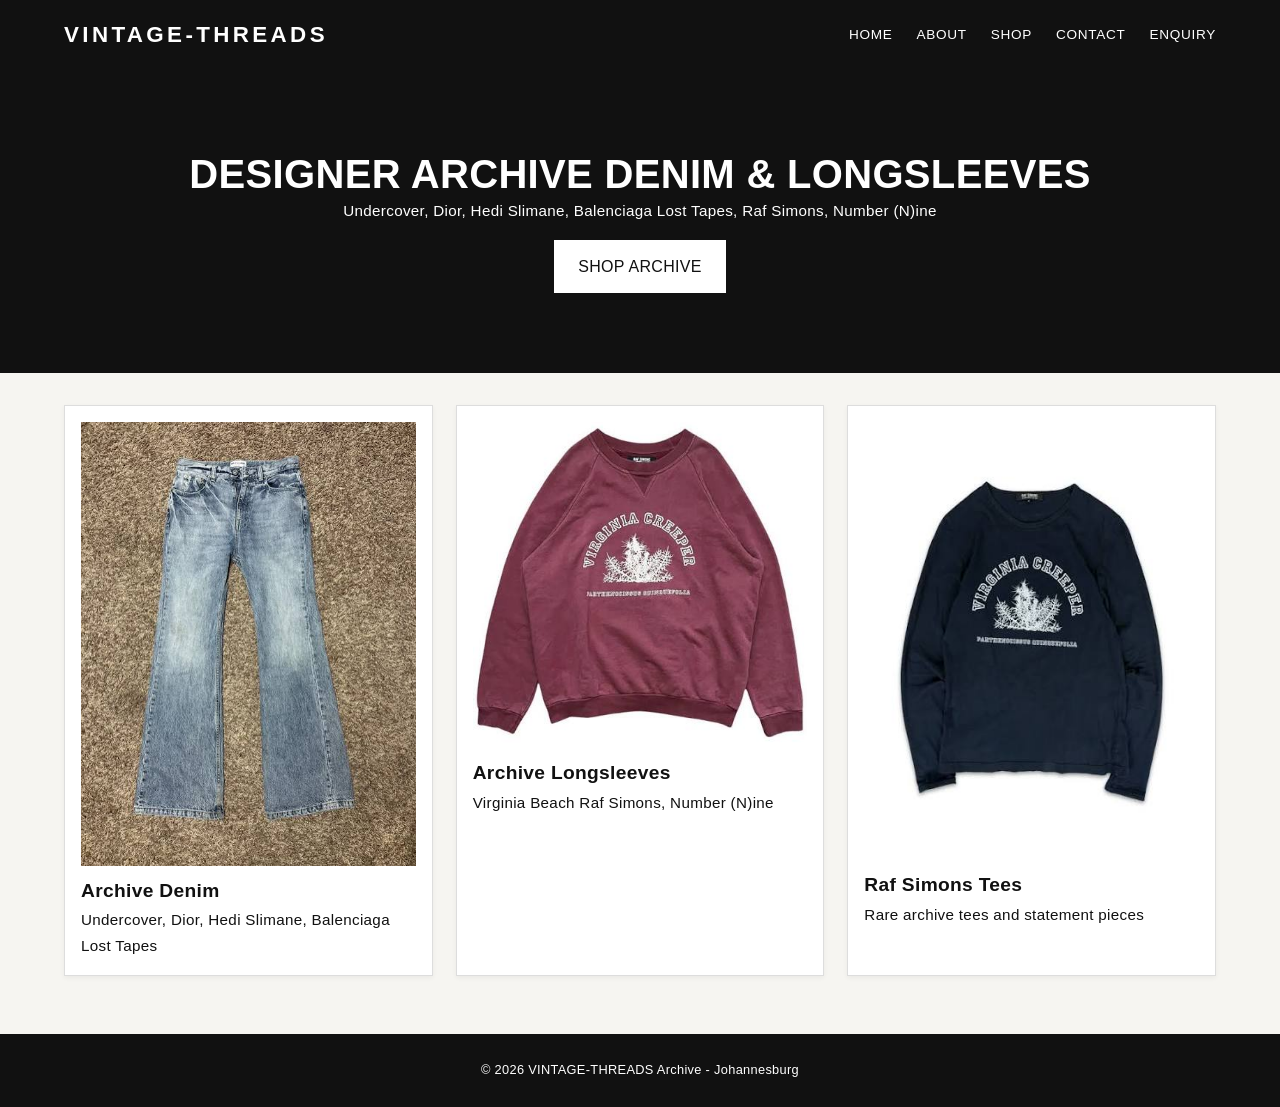
<file: index.html>
<!DOCTYPE html>
<html lang="en">
<head>
<meta charset="UTF-8">
<meta name="viewport" content="width=device-width, initial-scale=1.0">
<title>Vintage Threads | Authentic Vintage Denim & Designer Archive</title>
<meta name="description" content="Vintage Threads sells authentic curated vintage denim and designer archive. Undercover, Dior, Hedi Slimane, Balenciaga Lost Tapes, Raf Simons, Number (N)ine.">
<meta name="keywords" content="vintage threads, vintage denim, archive fashion, raf simons, number nine, undercover, hedi slimane, balenciaga, 90s vintage">
<meta name="author" content="Vintage Threads">
<link rel="stylesheet" href="css/style.css">
</head>
<body>
<header>
<h1>VINTAGE-THREADS</h1>
<nav>
<a href="index.html">Home</a>
<a href="about.html">About</a>
<a href="shop.html">Shop</a>
<a href="contact.html">Contact</a>
<a href="enquiry.html">Enquiry</a>
</nav>
</header>

<section class="hero">
<h2>DESIGNER ARCHIVE DENIM & LONGSLEEVES</h2>
<p>Undercover, Dior, Hedi Slimane, Balenciaga Lost Tapes, Raf Simons, Number (N)ine</p>
<a href="shop.html" class="btn">SHOP ARCHIVE</a>
</section>

<div class="cards">
<div class="card">
<picture>
<source srcset="images/denim-small.jpg 600w, images/denim.jpg 1200w" sizes="(max-width:600px) 100vw, 33vw">
<img src="images/denim.jpg" alt="Archive Denim" srcset="images/denim-small.jpg 600w, images/denim.jpg 1200w" sizes="(max-width:600px) 100vw, 33vw">
</picture>
<h3>Archive Denim</h3>
<p>Undercover, Dior, Hedi Slimane, Balenciaga Lost Tapes</p>
</div>

<div class="card">
<img src="images/longsleeve.jpg" alt="Virginia Beach Raf Simons">
<h3>Archive Longsleeves</h3>
<p>Virginia Beach Raf Simons, Number (N)ine</p>
</div>

<div class="card">
<img src="images/raf.jpg" alt="Raf Simons Tees">
<h3>Raf Simons Tees</h3>
<p>Rare archive tees and statement pieces</p>
</div>
</div>

<footer>© 2026 VINTAGE-THREADS Archive - Johannesburg</footer>
</body>
</html>
</file>
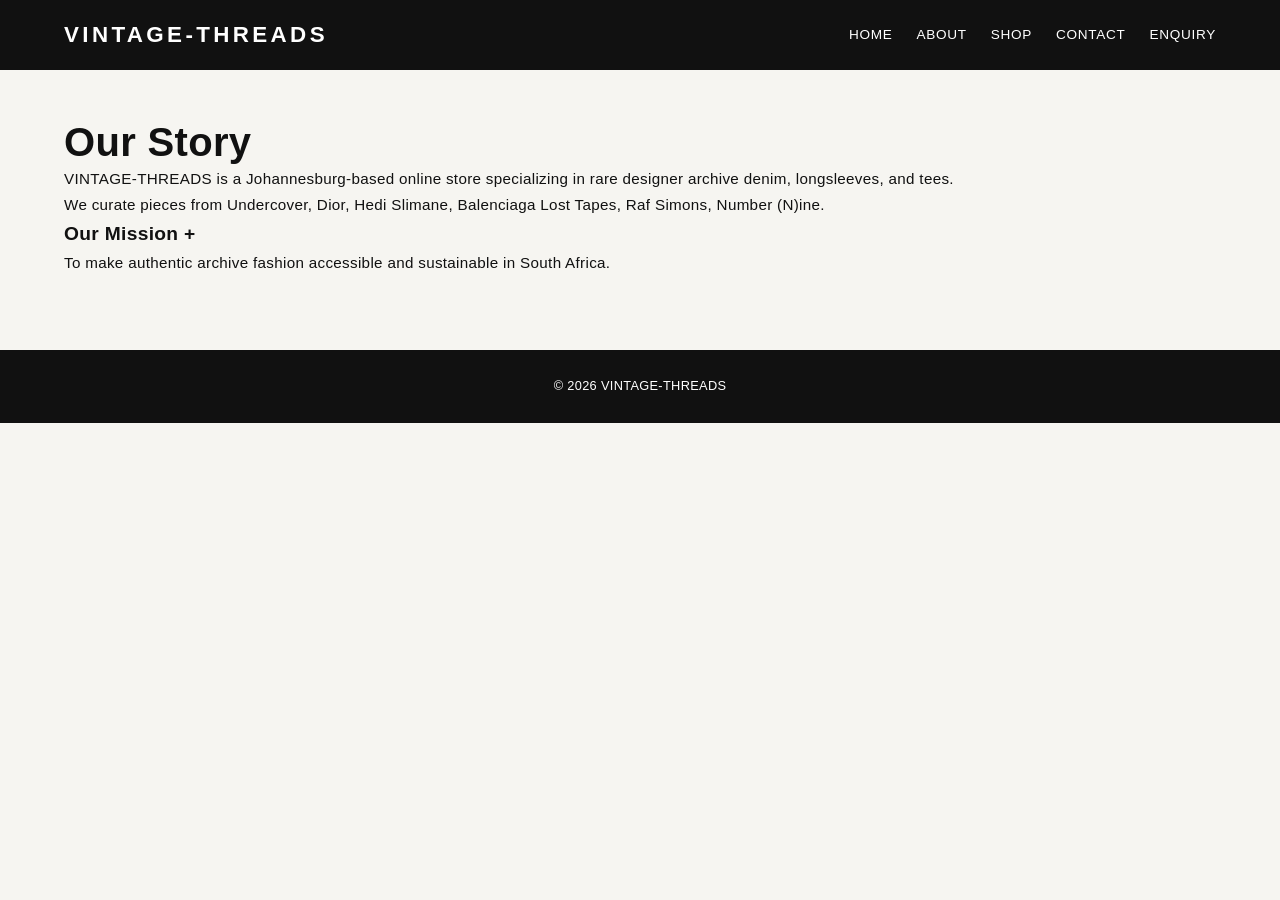
<file: about.html>
<!DOCTYPE html>
<html lang="en">
<head>
<meta charset="UTF-8">
<meta name="viewport" content="width=device-width, initial-scale=1.0">
<title>About | Vintage Threads - Our Story</title>
<meta name="description" content="About Vintage Threads - Johannesburg based curator of rare designer archive denim and longsleeves. Raf Simons, Number Nine, Undercover, Dior.">
<meta name="keywords" content="vintage threads about, archive story, johannesburg vintage">
<meta name="author" content="VINTAGE-THREADS">
<link rel="stylesheet" href="css/style.css">
</head>
<body>
<header>
<h1>VINTAGE-THREADS</h1>
<nav>
<a href="index.html">Home</a>
<a href="about.html">About</a>
<a href="shop.html">Shop</a>
<a href="contact.html">Contact</a>
<a href="enquiry.html">Enquiry</a>
</nav>
</header>
<section style="padding:3em 5%">
<h2>Our Story</h2>
<p>VINTAGE-THREADS is a Johannesburg-based online store specializing in rare designer archive denim, longsleeves, and tees.</p>
<p>We curate pieces from Undercover, Dior, Hedi Slimane, Balenciaga Lost Tapes, Raf Simons, Number (N)ine.</p>
<h3 class="accordion-btn">Our Mission +</h3>
<div class="accordion-panel"><p>To make authentic archive fashion accessible and sustainable in South Africa.</p></div>
</section>
<footer>© 2026 VINTAGE-THREADS</footer>
<script src="https://code.jquery.com/jquery-3.7.1.min.js"></script>
<script src="js/script.js"></script>
</body>
</html>
</file>
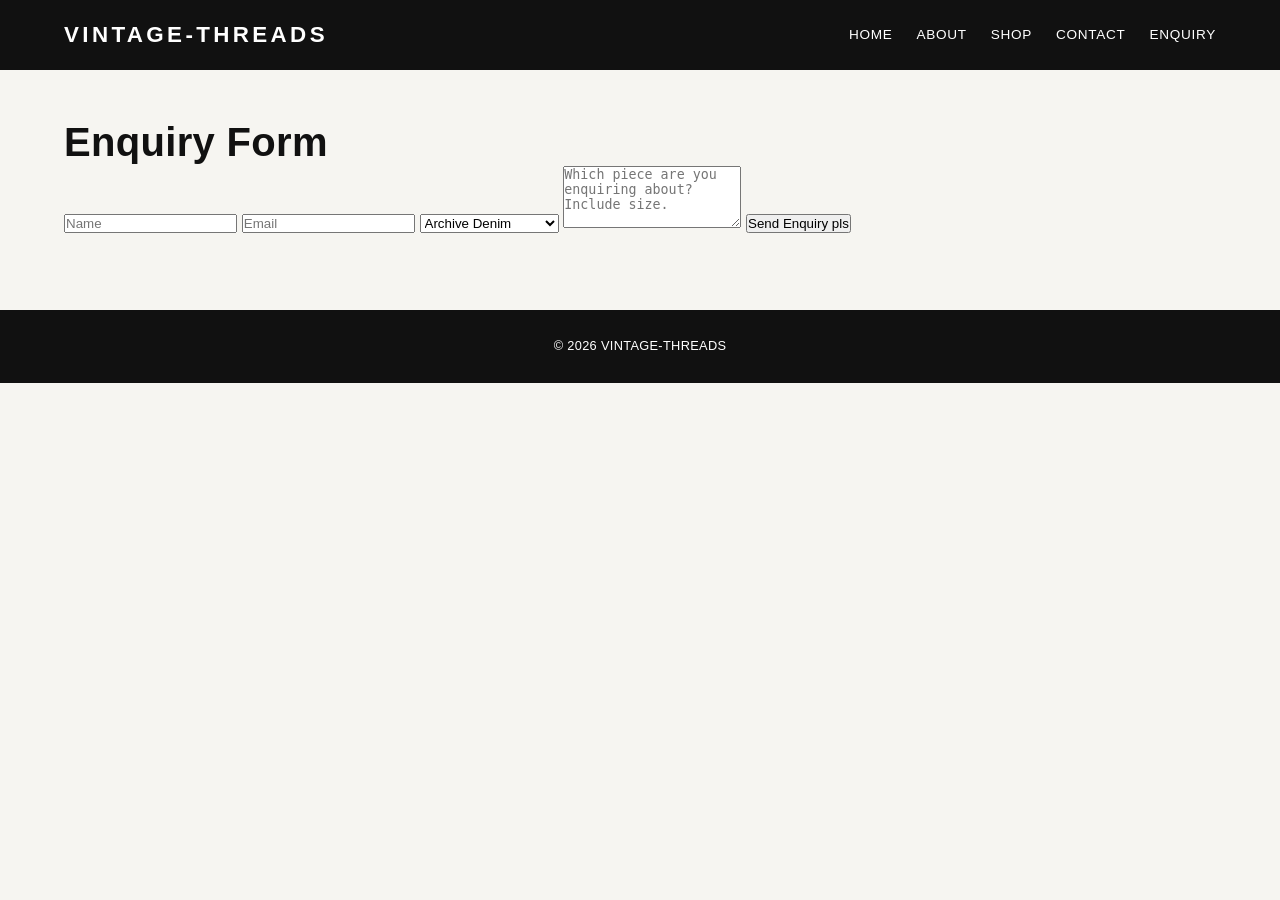
<file: enquiry.html>
<!DOCTYPE html>
<html>
<head><meta charset="UTF-8"><meta name="viewport" content="width=device-width, initial-scale=1.0"><title>Enquiry - VINTAGE-THREADS</title><link rel="stylesheet" href="css/style.css"></head>
<body>
<header><h1>VINTAGE-THREADS</h1><nav><a href="index.html">Home</a><a href="about.html">About</a><a href="shop.html">Shop</a><a href="contact.html">Contact</a><a href="enquiry.html">Enquiry</a></nav></header>
<section style="padding:3em 5%"><h2>Enquiry Form</h2>
<form>
<input type="text" placeholder="Name" required>
<input type="email" placeholder="Email" required>
<select><option>Archive Denim</option><option>Archive Longsleeve</option><option>Archive hoodies</option></select>
<textarea placeholder="Which piece are you enquiring about? Include size." rows="4"></textarea>
<button type="submit">Send Enquiry pls</button>
</form></section>
<footer>© 2026 VINTAGE-THREADS</footer>
</body>
</html>
</file>
<file: css/style.css>
/* 2.2 Base + Reset */
* { margin:0; padding:0; box-sizing:border-box; }
html { font-size:16px; }
body { font-family:'Helvetica Neue', Arial, sans-serif; font-size:1rem; line-height:1.7; letter-spacing:0.02em; color:#111; background:#f6f5f1; padding:0; margin:0; }

/* 2.3 Typography */
h1 { font-size:1.4rem; letter-spacing:0.15em; text-transform:uppercase; font-weight:800; }
h2 { font-size:2.5rem; line-height:1.2; font-weight:700; }
h3 { font-size:1.2rem; font-weight:600; }
p { font-size:0.95rem; }

/* 2.4 Layout - Flex + Grid */
header { display:flex; justify-content:space-between; align-items:center; padding:1em 5%; background:#111; color:#fff; }
nav { display:flex; gap:1.5em; }
nav a { color:#fff; text-decoration:none; text-transform:uppercase; font-size:0.85rem; letter-spacing:0.05em; }
.cards { display:grid; grid-template-columns: repeat(3, 1fr); gap:2%; padding:2em 5%; }
.card { background:#fff; border:1px solid #ddd; padding:1em; box-shadow:0 2px 5px rgba(0,0,0,0.05); transition:0.3s; }
.hero { display:flex; flex-direction:column; justify-content:center; align-items:center; text-align:center; padding:5em 5%; background:#111; color:#fff; }

/* 2.5 Visual + pseudo classes */
.card:hover { transform:translateY(-5px); box-shadow:0 10px 20px rgba(0,0,0,0.15); }
nav a:hover { color:#aaa; }
nav a:focus { outline:2px solid #fff; }
nav a:active { color:#666; }
.btn { background:#fff; color:#111; padding:0.8em 1.5em; text-decoration:none; display:inline-block; margin-top:1em; }
.btn:hover { background:#ddd; }

/* 3.1 Breakpoints 3.2 Relative Units */
@media (max-width: 1024px) { /* Tablet */
.cards { grid-template-columns: repeat(2, 1fr); }
h2 { font-size:2rem; }
}
@media (max-width: 600px) { /* Mobile */
header { flex-direction:column; gap:1em; }
nav { flex-direction:column; align-items:center; }
.cards { grid-template-columns: 1fr; }
h2 { font-size:1.6rem; }
.hero { padding:3em 5%; }
}
footer { background:#111; color:#fff; text-align:center; padding:2%; margin-top:2em; font-size:0.8rem; }
img { width:100%; height:auto; }
</file>
